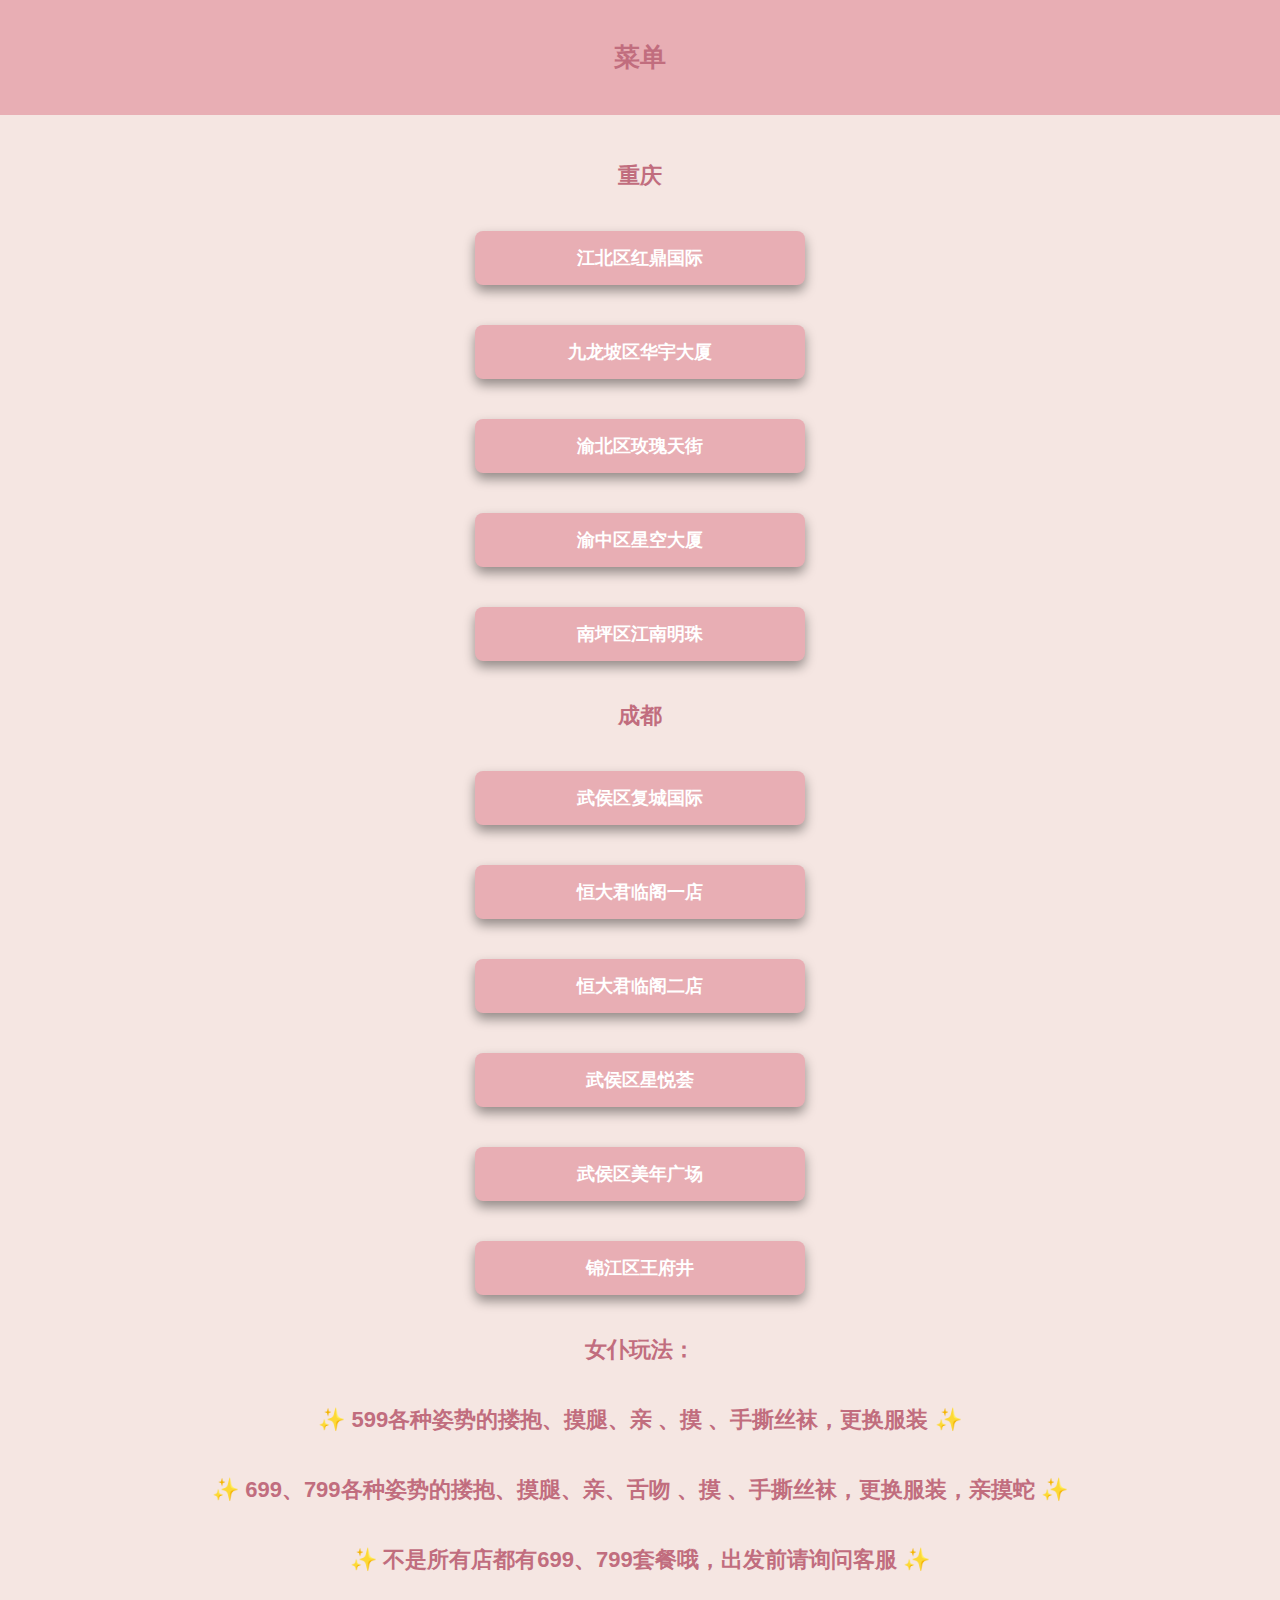
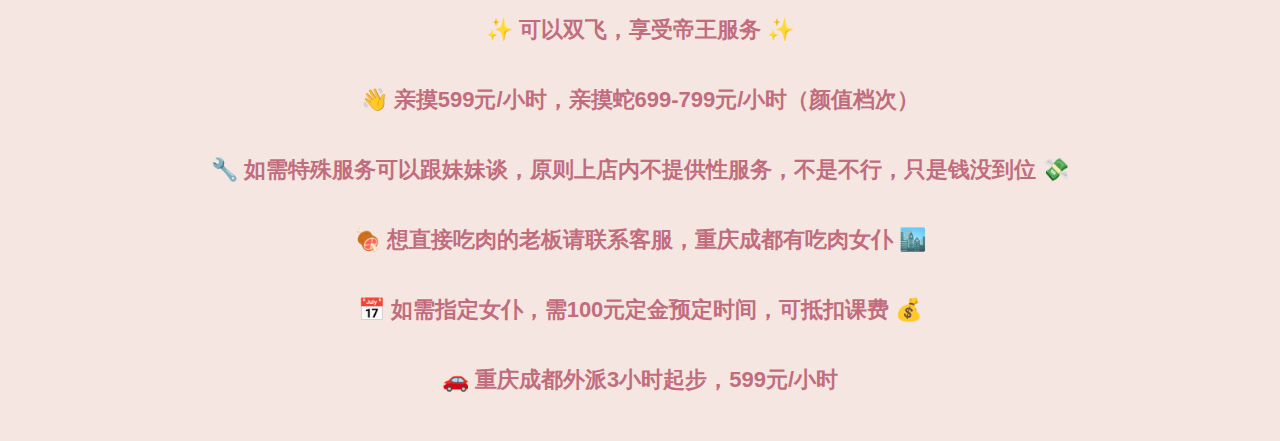
<file: index.html>
<!DOCTYPE html>
<html lang="en">
<head>
    <meta charset="UTF-8">
    <meta name="viewport" content="width=device-width, initial-scale=1.0">
    <title>元气Girl女仆店课表</title>
    <link rel="stylesheet" href="styles.css">
</head>
<body>
    <header>
        <h1>菜单</h1>
    </header>
    <main>
        <div class="container">
            <ul class="folder-list">
                <li><h3>重庆</h3></li>
                <li><a href="重庆/江北区红鼎国际/index.html" class="folder-button">江北区红鼎国际</a></li>
                <li><a href="重庆/九龙坡区华宇大厦/index.html" class="folder-button">九龙坡区华宇大厦</a></li>
                <li><a href="重庆/渝北区玫瑰天街/index.html" class="folder-button">渝北区玫瑰天街</a></li>
                <li><a href="重庆/渝中区星空大厦/index.html" class="folder-button">渝中区星空大厦</a></li>
                <li><a href="重庆/南坪区江南明珠/index.html" class="folder-button">南坪区江南明珠</a></li>
                <!-- 可以添加更多文件夹链接 -->
                <li><h3>成都</h3></li>
                <li><a href="成都/武侯区复城国际/index.html" class="folder-button">武侯区复城国际</a></li>
                <li><a href="成都/武侯区恒大君临阁一店/index.html" class="folder-button">恒大君临阁一店</a></li>
                <li><a href="成都/武侯区恒大君临阁二店/index.html" class="folder-button">恒大君临阁二店</a></li>
                <li><a href="成都/武侯区星悦荟/index.html" class="folder-button">武侯区星悦荟</a></li>
                <li><a href="成都/武侯区美年广场/index.html" class="folder-button">武侯区美年广场</a></li>
                <li><a href="成都/锦江区王府井/index.html" class="folder-button">锦江区王府井</a></li>
                <li><h3>女仆玩法：</h3></li>
                <li><h3>✨ 599各种姿势的搂抱、摸腿、亲 、摸 、手撕丝袜，更换服装 ✨</h3></li>
                <li><h3>✨ 699、799各种姿势的搂抱、摸腿、亲、舌吻 、摸 、手撕丝袜，更换服装，亲摸蛇 ✨</h3></li>
                <li><h3>✨ 不是所有店都有699、799套餐哦，出发前请询问客服 ✨</h3></li>
                <li><h3>✨ 可以双飞，享受帝王服务 ✨</h3></li>
                <li><h3>👋 亲摸599元/小时，亲摸蛇699-799元/小时（颜值档次）</h3></li>
                <li><h3>🔧 如需特殊服务可以跟妹妹谈，原则上店内不提供性服务，不是不行，只是钱没到位 💸</h3></li>
                <li><h3>🍖 想直接吃肉的老板请联系客服，重庆成都有吃肉女仆 🏙️</h3></li>
                <li><h3>📅 如需指定女仆，需100元定金预定时间，可抵扣课费 💰</h3></li>
                <li><h3>🚗 重庆成都外派3小时起步，599元/小时</h3></li>
            </ul>
        </div>
    </main>
</body>
</html>
</file>
<file: styles.css>
/* ----------------- 基本样式 ----------------- */
body {
    font-family: Arial, sans-serif;
    margin: 0;
    padding: 0;
    box-sizing: border-box;
    background-color: #f5e6e2; /* 略深的米色背景 */
}

/* ----------------- 主页样式 ----------------- */
header {
    background-color: #e8aeb4; /* 浅玫瑰色 */
    color: #fff;
    text-align: center;
    padding: 20px 0;
}

h1 {
    margin: 0;
    font-size: 26px; /* 稍大一点的字体 */
    color: #c16d7e; /* 中等玫瑰色 */
}

/* 文件夹列表样式 */
main {
    padding: 20px;
    display: flex;
    justify-content: center;
    align-items: flex-start;
}

.container {
    width: 100%;
    max-width: 1000px;
}

/* 文件夹列表样式 */
.folder-list {
    list-style-type: none;
    padding: 0;
    display: flex;
    flex-direction: column;
    align-items: center;
    gap: 20px;
    justify-content: center;
    
}

/* 每个列表项的样式 */
.folder-list li {
    margin: 0;
    text-align: center;
    
}

/* 标题样式 */
h3 {
    margin: 10px 0;
    font-size: 22px; /* 稍大一点的字体 */
    color: #c16d7e; /* 中等玫瑰色 */
}
h5 {
    margin: 10px 0;
    font-size: 15px; /* 稍大一点的字体 */
    color: #c16d7e; /* 中等玫瑰色 */
}
/* 文件夹按钮样式 */
.folder-button {
    display: block;
    width: 300px;
    max-width: 100%;
    padding: 15px;
    text-align: center;
    text-decoration: none;
    color: #fff;
    background-color: #e8aeb4;
    border-radius: 8px;
    font-size: 18px;
    font-weight: bold;
    box-shadow: 0 6px 12px rgba(0,0,0,0.4); /* 增强阴影对比 */
    transition: background-color 0.3s, transform 0.3s;
    margin: 10px;
}

.folder-button:hover {
    background-color: #c16d7e;
    transform: scale(1.05);
}

/* 底部样式 */
footer {
    background: url('back.jpg') no-repeat center center;
    background-size: cover;
    color: white;
    text-align: center;
    padding: 10px 0;
    position: fixed;
    width: 100%;
    bottom: 0;
    font-size: 14px;
    background-blend-mode: overlay;
    background-color: rgba(0, 0, 0, 0.3);
}

/* ----------------- 分页页面样式 ----------------- */
h1 {
    text-align: center;
    color: #c16d7e;
    padding: 20px 0;
    margin: 0;
}

/* 画廊样式 */
.gallery {
    display: flex;
    flex-wrap: wrap;
    justify-content: center;
    padding: 20px;
}

.gallery-item {
    margin: 10px;
    position: relative;
}

/* 缩略图样式 */
.thumbnail {
    width: 150px;
    height: auto;
    cursor: pointer;
    border-radius: 8px;
    transition: transform 0.2s;
}

.thumbnail:hover {
    transform: scale(1.1);
}

/* 返回链接样式 */
.back-link {
    display: block;
    text-align: center;
    margin: 20px;
    font-size: 18px;
    color: #c16d7e;
    text-decoration: none;
}

.back-link:hover {
    text-decoration: underline;
}

/* 光箱样式 */
.lightbox {
    display: none;
    position: fixed;
    z-index: 9999;
    left: 0;
    top: 0;
    width: 100%;
    height: 100%;
    overflow: auto;
    background-color: rgba(0, 0, 0, 0.8);
    justify-content: center;
    align-items: center;
}

.lightbox-content {
    max-width: 90%;
    max-height: 80%;
    border-radius: 8px;
    box-shadow: 0 4px 8px rgba(0, 0, 0, 0.3);
}

/* 关闭按钮样式 */
.close {
    position: absolute;
    top: 20px;
    right: 30px;
    color: #fff;
    font-size: 40px;
    font-weight: bold;
    cursor: pointer;
    transition: color 0.3s;
}

.close:hover {
    color: #e8aeb4; /* 浅玫瑰色 */
}

/* 光箱描述样式 */
#caption {
    color: #ccc;
    text-align: center;
    margin-top: 10px;
}

/* 可选：响应式调整 */
@media (max-width: 600px) {
    .img_container {
        grid-template-columns: repeat(auto-fit, minmax(150px, 1fr)); /* 手机屏幕下自适应列宽 */
    }
}
/* 可选：响应式调整 */
@media (max-width: 768px) {
    .top-images {
        flex-direction: column;
        align-items: center;
    }
    
    .top-image {
        width: 100%; /* 图片宽度自适应 */
    }
}
/* 返回主页按钮样式 */
.back-button {
    position: absolute;
    top: 10px;
    left: 10px;
    background-color: #c16d7e; /* 中等玫瑰色，与主页按钮一致 */
    color: #fff;
    text-decoration: none;
    padding: 10px 15px;
    border-radius: 20px;
    font-size: 16px;
    font-weight: bold;
    box-shadow: 0 4px 8px rgba(0, 0, 0, 0.3); /* 添加阴影 */
}

.back-button:hover {
    background-color: #e8aeb4; /* 浅玫瑰色，按钮悬停时变色 */
}
/* 图片容器样式 */
.img_container {
    display: flex;
    flex-direction: column;
    gap: 20px; /* 每组之间的间距 */
    padding: 20px;
}

/* 图片组样式 */
.img_group {
    background-color: #fff; /* 背景颜色 */
    border-radius: 8px; /* 圆角边框 */
    box-shadow: 0 4px 8px rgba(0, 0, 0, 0.2); /* 轻微阴影 */
    padding: 10px;
}

/* 图片描述样式 */
.img_description {
    text-align: center;
    padding: 10px 0;
}

.img_description h3 {
    margin: 0;
    font-size: 18px;
    color: #c16d7e; /* 中等玫瑰色 */
}

.img_description p {
    margin: 5px 0 0;
    font-size: 16px;
    color: #333; /* 深灰色字体 */
}

/* 图片项样式 */
.img_items {
    display: flex;
    flex-wrap: wrap;
    gap: 10px; /* 图片之间的间距 */
    justify-content: center;
}

.img_item {
    flex: 1 1 200px; /* 确保每张图片有一个最小宽度，但可以扩展 */
    background-color: #fff; /* 背景颜色 */
    border-radius: 8px; /* 圆角边框 */
    overflow: hidden; /* 确保图片不会超出边界 */
    box-shadow: 0 4px 8px rgba(0, 0, 0, 0.2); /* 轻微阴影 */
    padding: 10px;
}

.img_item img {
    max-width: 100%; /* 图片最大宽度 */
    height: auto; /* 高度自适应 */
    display: block; /* 防止图片下方出现空隙 */
}
</file>
